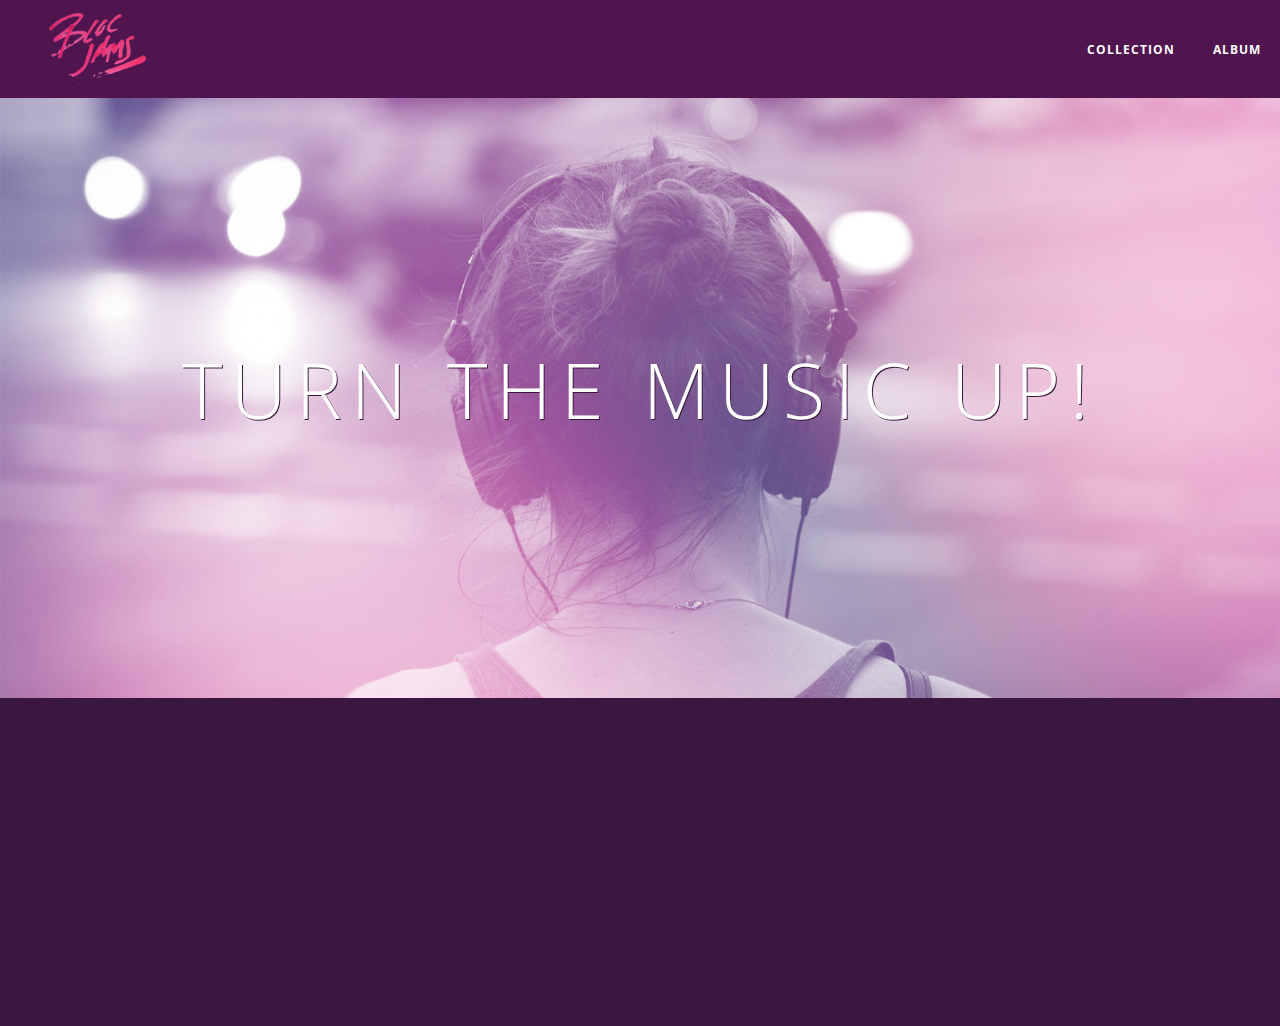
<file: index.html>
<!DOCTYPE html>
<html>
  <head>
    <title>Bloc Jams</title>
    <meta name="viewport" content="width=device-width, initial-scale=1">
    <link rel="stylesheet" type="text/css" href="http://fonts.googleapis.com/css?family=Open+Sans:400,800,600,700,300">
    <link rel="stylesheet" type="text/css" href="http://code.ionicframework.com/ionicons/2.0.1/css/ionicons.min.css">
    <link rel="stylesheet" type="text/css" href="styles/normalize.css">
    <link rel="stylesheet" type="text/css" href="styles/main.css">
    <link rel="stylesheet" type="text/css" href="styles/landing.css">
  </head>
  <body class="landing">
    <!-- navigation bar -->
    <nav class="navbar"> <a href="index.html" class="logo"><img src="assets/images/bloc_jams_logo.png" alt="bloc jams logo"></a>
      <div class="links-container"><a href="collection.html" class="navbar-link">collection</a><a href="album.html" class="navbar-link">album</a></div>
    </nav>
    <!-- hero content -->
    <section class="hero-content">
      <h1 class="hero-title">Turn the music up!</h1>
    </section>
    <!-- selling points -->
    <section class="selling-points container clearfix">
      <div class="point column third"><span class="ion-music-note"></span>
        <h5 class="point-title">Choose your music</h5>
        <p class="point-description">The world is full of music; why should you have to listen to music that someone else chose?</p>
      </div>
      <div class="point column third"><span class="ion-radio-waves"></span>
        <h5 class="point-title">Unlimited, streaming, ad-free</h5>
        <p>No arbitrary limits. No distractions.</p>
      </div>
      <div class="point column third"><span class="ion-iphone"></span>
        <h5 class="point-title">Mobile enabled</h5>
        <p>Listen to your music on the go. This streaming service is available on all mobile platforms.</p>
      </div>
    </section>
    <!-- scripts -->
    <script src="https://code.jquery.com/jquery-2.1.3.min.js"></script>
    <script src="scripts/landing.js"></script>
  </body>
</html>
</file>
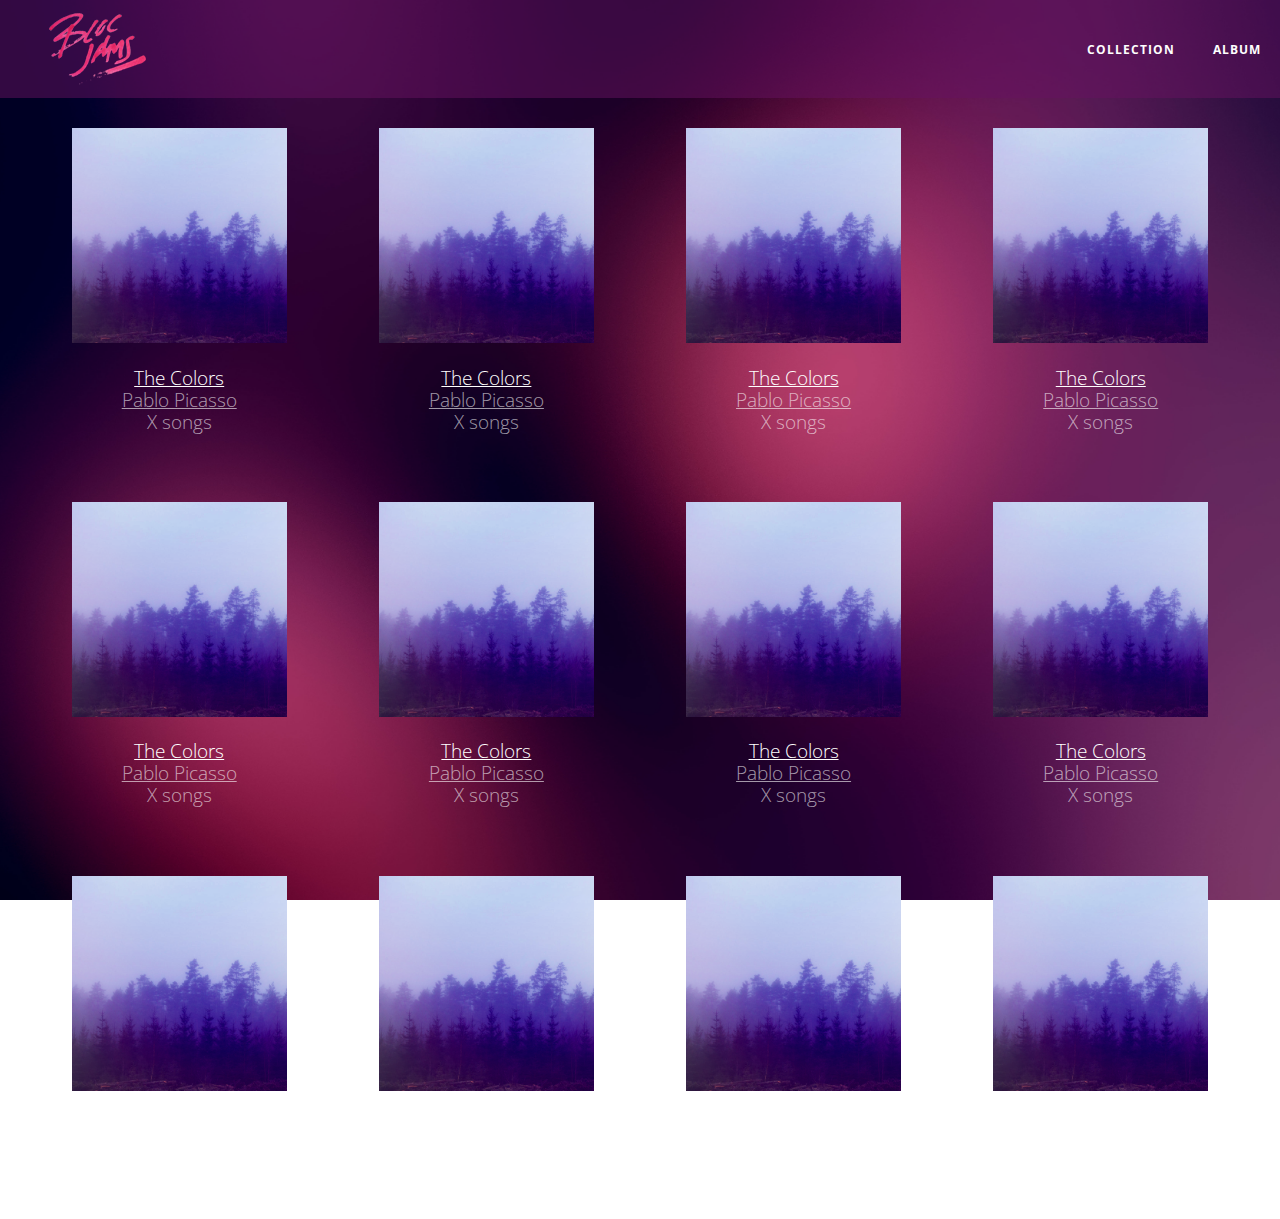
<file: collection.html>
<!DOCTYPE html>
<html>
  <head>
    <title>Bloc Jams</title>
    <meta name="viewport" content="width=device-width, initial-scale=1">
    <link rel="stylesheet" type="text/css" href="http://fonts.googleapis.com/css?family=Open+Sans:400,800,600,700,300">
    <link rel="stylesheet" type="text/css" href="http://code.ionicframework.com/ionicons/2.0.1/css/ionicons.min.css">
    <link rel="stylesheet" type="text/css" href="styles/normalize.css">
    <link rel="stylesheet" type="text/css" href="styles/main.css">
    <link rel="stylesheet" type="text/css" href="styles/collection.css">
  </head>
  <body class="collection">
    <!-- navigation bar------------------------------------------------------------->
    <nav class="navbar"> <a href="index.html" class="logo"><img src="assets/images/bloc_jams_logo.png" alt="bloc jams logo"></a>
      <div class="links-container"><a href="collection.html" class="navbar-link">collection</a><a href="album.html" class="navbar-link">album</a></div>
    </nav>
    <section class="album-covers container clearfix">

    </section>
    <script src="https://code.jquery.com/jquery-2.1.3.min.js"></script>
    <script src="scripts/collection.js"></script>
  </body>
</html>
</file>
<file: styles/main.css>
*, *::before, *::after {
    -moz-box-sizing: border-box;
    -webkit-box-sizing: border-box;
    box-sizing: border-box;
}

html {
    height: 100%;
    font-size: 100%;
}

body {
    font-family: "Open Sans", sans-serif;
    color: white;
    min-height: 100%;
}

.navbar {
    position: relative;
    padding: 0.5rem;
    background-color: rgba(101, 18, 95, 0.5);
    z-index: 1;
}

.navbar .logo {
    position: relative;
    left: 2rem;
    cursor: pointer;
}

.navbar .links-container {
    display: table;
    position: absolute;
    top: 0;
    right: 0;
    height: 100px;
    color: white;
}

.navbar .links-container .navbar-link {
    display: table-cell;
    position: relative;
    height: 100%;
    padding-left: 1rem;
    padding-right: 1rem;
    vertical-align: middle;
    color: white;
    font-size: 0.625rem;
    letter-spacing: 0.05rem;
    font-weight: 700;
    text-transform: uppercase;
    text-decoration: none;
    cursor: pointer;
}

.navbar .links-container .navbar-link:hover {
    color: #e93275;
}

.container {
    margin: 0 auto;
    max-width: 64rem;
}

.container.narrow {
    max-width: 56rem;
}

@media (min-width: 640px) {
    html {
        font-size: 112%;
    }
    .column {
        float: left;
        padding-left: 1rem;
        padding-right: 1rem;
    }
    .column.full {
        width: 100%;
    }
    .column.three-fourths {
        width: 75%;
    }
    .column.two-thirds {
        width: 66.67%;
    }
    .column.half {
        width: 50%;
    }
    .column.third {
        width: 33.33%;
    }
    .column.fourth {
        width: 25%;
    }
    .column.flow-opposite {
        float: right;
    }
}

@media (min-width: 1024px) {
    html {
        font-size: 120%;
    }
}

.clearfix::before,
.clearfix::after {
    content: " ";
    display: table;
}

.clearfix::after {
    clear: both;
}
</file>
<file: styles/landing.css>
body.landing {
    background-color: #3a173f;
}

.hero-content {
    position: relative;
    min-height: 600px;
    background-image: url(../assets/images/bloc_jams_bg.jpg);
    background-repeat: no-repeat;
    background-position: center center;
    background-size: cover;
}

.hero-content .hero-title {
    position: absolute;
    top: 40%;
    -webkit-transform: translateY(-50%);
    -moz-transform: translateY(-50%);
    -ms-transform: translateY(-50%);
    transform: translateY(-50%);
    width: 100%;
    text-align: center;
    font-size: 4rem;
    font-weight: 300;
    text-transform: uppercase;
    letter-spacing: 0.5rem;
    text-shadow: 1px 1px 0px #3a173f;
}

.selling-points {
    position: relative;
}

.point {
    position: relative;
    padding: 2rem;
    text-align: center;
    opacity: 0;
    -webkit-transform: scaleX(0.9) translateY(3rem);
    -moz-transform: scaleX(0.9) translateY(3rem);
    transform: scaleX(0.9) translateY(3rem);
    -webkit-transition: all 0.25s ease-in-out;
    -moz-transition: all 0.25s ease-in-out;
    transition: all 0.25s ease-in-out;
    -webkit-transition-delay: 0.2s;
    -moz-transition-delay: 0.2s;
    transition-delay: 0.2s;
}

.point .point-title {
    font-size: 1.25rem;
}

.ion-music-note,
.ion-radio-waves,
.ion-iphone {
    color: #e93275;
    font-size: 5rem;
}
</file>
<file: styles/collection.css>
body.collection {
    background-image: url("../assets/images/blurred_backgrounds/blur_bg_2.jpg");
    background-repeat: no-repeat;
    background-attachment: fixed;
    background-position: center center;
    background-size: cover;
}

.album-covers {
    position: relative;
}

.collection-album-container {
    position: relative;
    margin-top: 30px;
    margin-bottom: 20px;
    text-align: center;
}

.collection-album-container .caption {
    margin-top: 10px;
}

.collection-album-container .caption p {
    font-size: 1rem;
    font-weight: 300;
    color: rgba(255, 255, 255, 0.6);
}

.collection-album-container .caption p a {
    color: rgba(255, 255, 255, 0.6);
}

.collection-album-container .caption p a.album-name {
    color: white;
}

.collection-album-container img {
    width: 80%;
}
</file>
